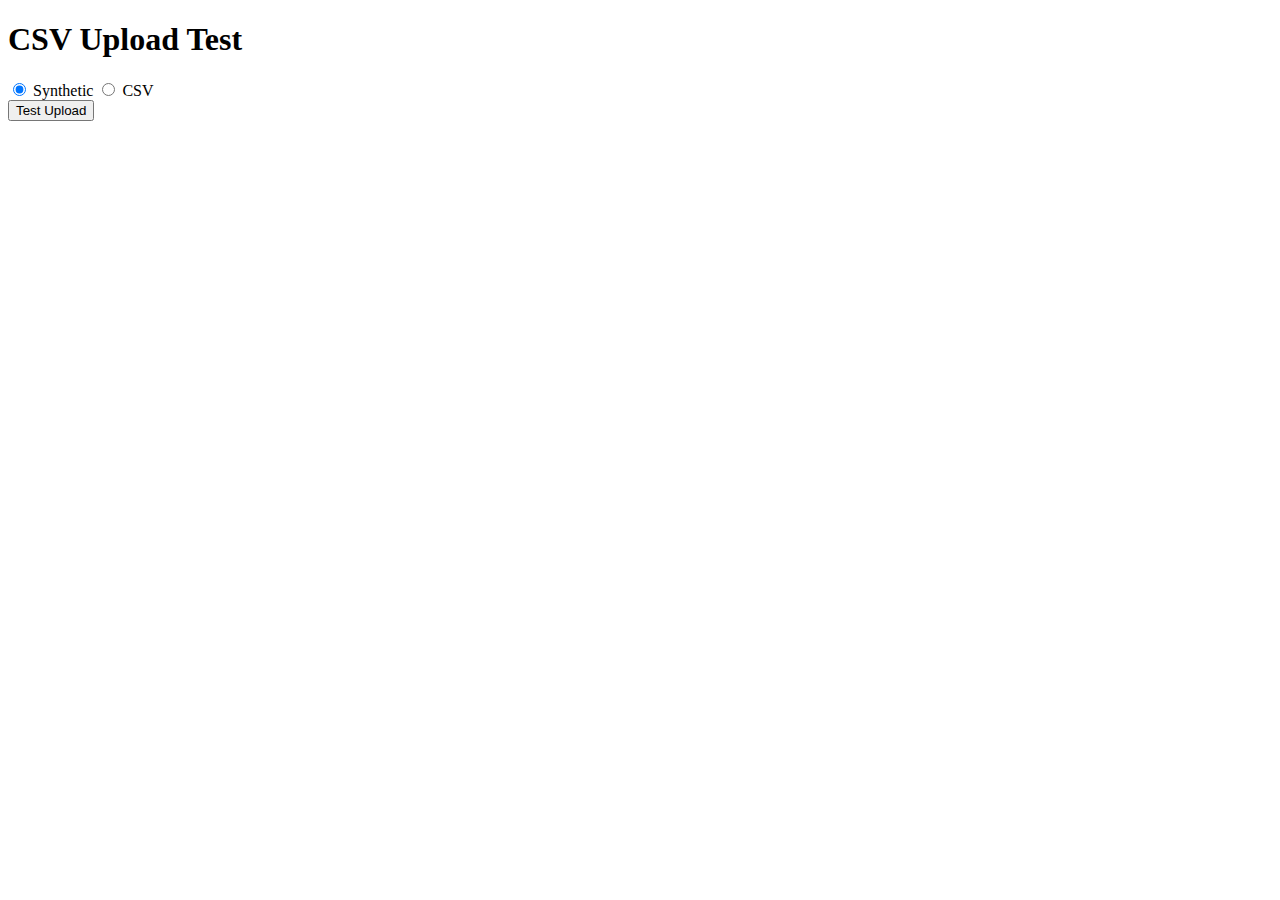
<file: tfet_optimization_agent/web_interface/test_upload.html>
<!DOCTYPE html>
<html>
<head>
    <title>CSV Upload Test</title>
</head>
<body>
    <h1>CSV Upload Test</h1>
    
    <div>
        <label>
            <input type="radio" name="dataSource" value="synthetic" checked> Synthetic
        </label>
        <label>
            <input type="radio" name="dataSource" value="csv"> CSV
        </label>
    </div>
    
    <div id="csv-upload-section" style="display: none;">
        <input type="file" id="csv-file" accept=".csv">
        <div id="csv-status"></div>
    </div>
    
    <button id="test-btn">Test Upload</button>
    
    <script>
        document.addEventListener('DOMContentLoaded', function() {
            console.log('Test page loaded');
            
            // Radio button handlers
            const radios = document.querySelectorAll('input[name="dataSource"]');
            const csvSection = document.getElementById('csv-upload-section');
            const csvFile = document.getElementById('csv-file');
            const statusDiv = document.getElementById('csv-status');
            
            console.log('Found elements:', {
                radios: radios.length,
                csvSection: !!csvSection,
                csvFile: !!csvFile,
                statusDiv: !!statusDiv
            });
            
            radios.forEach(radio => {
                radio.addEventListener('change', function() {
                    console.log('Radio changed to:', this.value);
                    if (this.value === 'csv') {
                        csvSection.style.display = 'block';
                    } else {
                        csvSection.style.display = 'none';
                    }
                });
            });
            
            // File upload handler
            csvFile.addEventListener('change', function(event) {
                const file = event.target.files[0];
                console.log('File selected:', file ? file.name : 'None');
                
                if (!file) return;
                
                const formData = new FormData();
                formData.append('file', file);
                
                statusDiv.innerHTML = 'Uploading...';
                
                fetch('/api/upload-csv', {
                    method: 'POST',
                    body: formData
                })
                .then(response => {
                    console.log('Response status:', response.status);
                    return response.json();
                })
                .then(data => {
                    console.log('Response data:', data);
                    if (data.status === 'success') {
                        statusDiv.innerHTML = '✓ ' + data.message;
                        statusDiv.style.color = 'green';
                    } else {
                        statusDiv.innerHTML = '✗ ' + (data.error || 'Failed');
                        statusDiv.style.color = 'red';
                    }
                })
                .catch(error => {
                    console.error('Error:', error);
                    statusDiv.innerHTML = '✗ Error: ' + error.message;
                    statusDiv.style.color = 'red';
                });
            });
            
            // Test button
            document.getElementById('test-btn').addEventListener('click', function() {
                console.log('Test button clicked');
                fetch('/api/csv-status')
                    .then(response => response.json())
                    .then(data => console.log('CSV status:', data))
                    .catch(error => console.error('Status error:', error));
            });
        });
    </script>
</body>
</html>
</file>
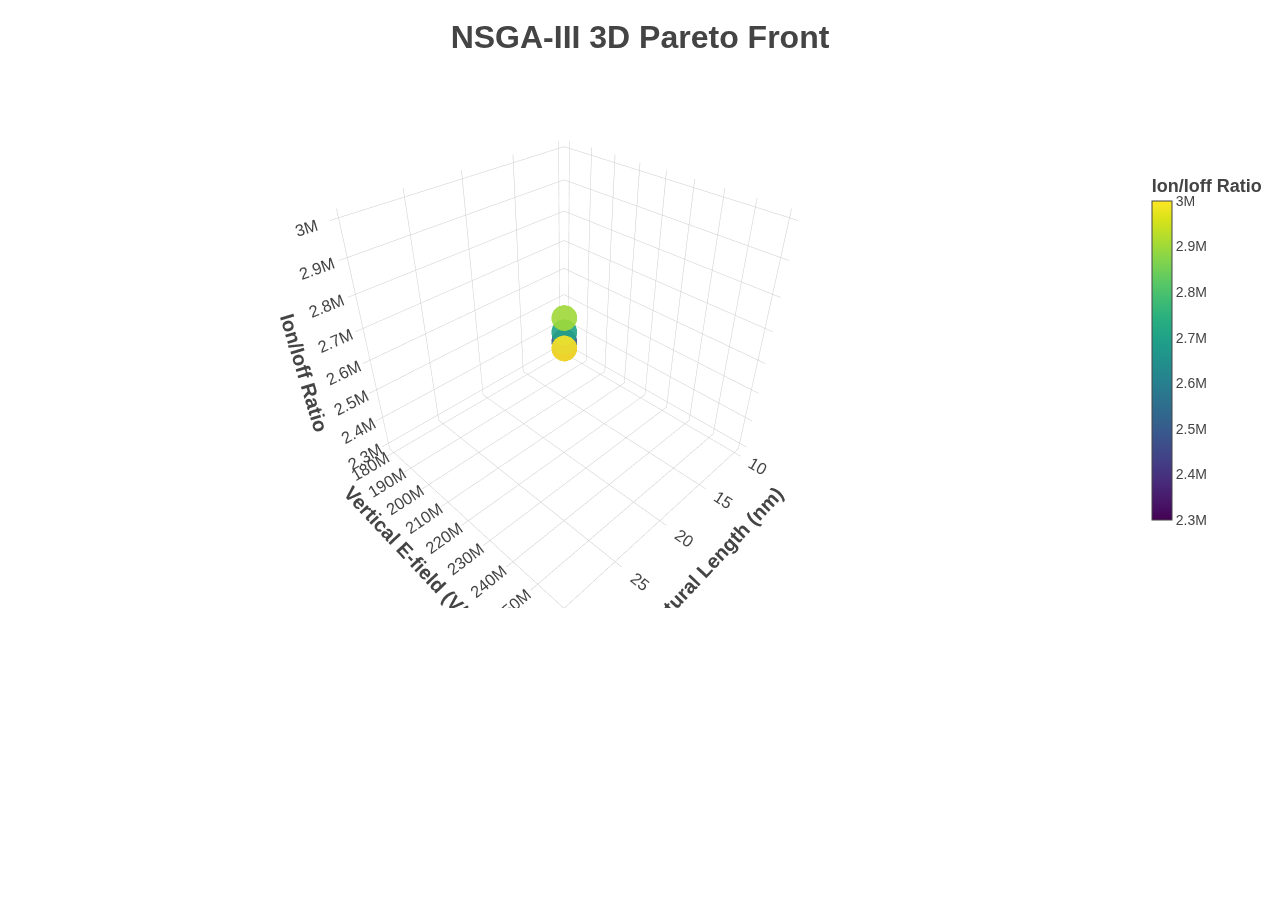
<file: tfet_optimization_agent/web_interface/templates/test_graph.html>
<!DOCTYPE html>
<html>
<head>
    <script src="https://cdn.plot.ly/plotly-latest.min.js"></script>
</head>
<body>
    <div id="plot" style="width:100%;height:600px;"></div>
    <script>
        const trace = {
            x: [10, 15, 20, 25, 30],
            y: [180e6, 200e6, 220e6, 240e6, 260e6],
            z: [2.3e6, 2.5e6, 2.7e6, 2.9e6, 3e6],
            mode: 'markers',
            marker: {
                size: 15,
                color: [2.3e6, 2.5e6, 2.7e6, 2.9e6, 3e6],
                colorscale: 'Viridis',
                showscale: true,
                colorbar: {
                    title: {text: '<b>Ion/Ioff Ratio</b>', font: {size: 18, family: 'Arial Black, sans-serif'}},
                    tickfont: {size: 14, family: 'Arial, sans-serif'},
                    len: 0.7,
                    thickness: 20
                },
                opacity: 0.9
            },
            type: 'scatter3d'
        };

        const layout = {
            title: {text: '<b>NSGA-III 3D Pareto Front</b>', font: {size: 32, family: 'Arial Black, sans-serif'}},
            scene: {
                xaxis: {title: {text: '<b>Natural Length (nm)</b>', font: {size: 20, family: 'Arial Black, sans-serif'}}, tickfont: {size: 14, family: 'Arial, sans-serif'}},
                yaxis: {title: {text: '<b>Vertical E-field (V/m)</b>', font: {size: 20, family: 'Arial Black, sans-serif'}}, tickfont: {size: 14, family: 'Arial, sans-serif'}},
                zaxis: {title: {text: '<b>Ion/Ioff Ratio</b>', font: {size: 20, family: 'Arial Black, sans-serif'}}, tickfont: {size: 14, family: 'Arial, sans-serif'}}
            },
            margin: {l: 0, r: 150, b: 0, t: 80},
            paper_bgcolor: 'white'
        };

        Plotly.newPlot('plot', [trace], layout);
    </script>
</body>
</html>
</file>
